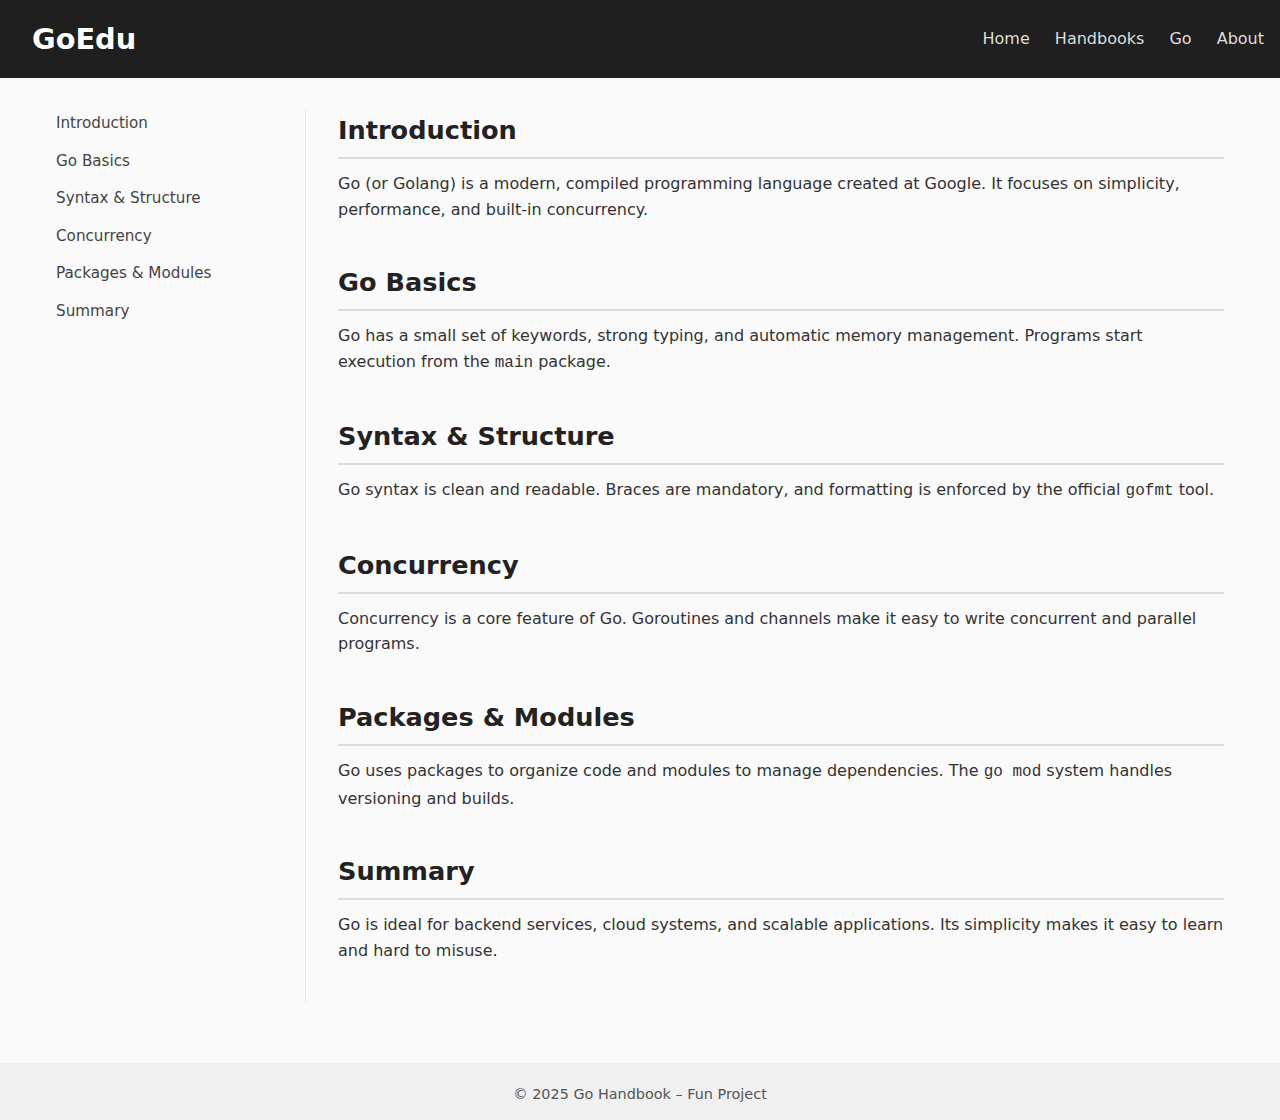
<file: FrontEnd/index.html>
<!DOCTYPE html>
<html lang="en">
<head>
    <meta charset="UTF-8" />
    <meta name="viewport" content="width=device-width, initial-scale=1.0" />
    <title>Go Handbook – Fun Project</title>
    <link rel="stylesheet" href="style.css" />
</head>
<body>
    <header class="site-header">
        <div class="container">
            <h1 class="logo">GoEdu</h1>
            <nav class="main-nav">
                <a href="#">Home</a>
                <a href="#">Handbooks</a>
                <a href="#">Go</a>
                <a href="#">About</a>
            </nav>
        </div>
    </header>

    <div class="content-wrapper">
        <aside class="sidebar">
            <ul class="toc">
                <li><a href="#intro">Introduction</a></li>
                <li><a href="#basics">Go Basics</a></li>
                <li><a href="#syntax">Syntax & Structure</a></li>
                <li><a href="#concurrency">Concurrency</a></li>
                <li><a href="#packages">Packages & Modules</a></li>
                <li><a href="#summary">Summary</a></li>
            </ul>
        </aside>

        <main class="main-content">
            <section id="intro">
                <h2>Introduction</h2>
                <p>
                    Go (or Golang) is a modern, compiled programming language created at Google.
                    It focuses on simplicity, performance, and built-in concurrency.
                </p>
            </section>

            <section id="basics">
                <h2>Go Basics</h2>
                <p>
                    Go has a small set of keywords, strong typing, and automatic memory management.
                    Programs start execution from the <code>main</code> package.
                </p>
            </section>

            <section id="syntax">
                <h2>Syntax & Structure</h2>
                <p>
                    Go syntax is clean and readable. Braces are mandatory, and formatting is enforced
                    by the official <code>gofmt</code> tool.
                </p>
            </section>

            <section id="concurrency">
                <h2>Concurrency</h2>
                <p>
                    Concurrency is a core feature of Go. Goroutines and channels make it easy
                    to write concurrent and parallel programs.
                </p>
            </section>

            <section id="packages">
                <h2>Packages & Modules</h2>
                <p>
                    Go uses packages to organize code and modules to manage dependencies.
                    The <code>go mod</code> system handles versioning and builds.
                </p>
            </section>

            <section id="summary">
                <h2>Summary</h2>
                <p>
                    Go is ideal for backend services, cloud systems, and scalable applications.
                    Its simplicity makes it easy to learn and hard to misuse.
                </p>
            </section>
        </main>
    </div>

    <footer class="site-footer">
        <p>© 2025 Go Handbook – Fun Project</p>
    </footer>
</body>
</html>
</file>
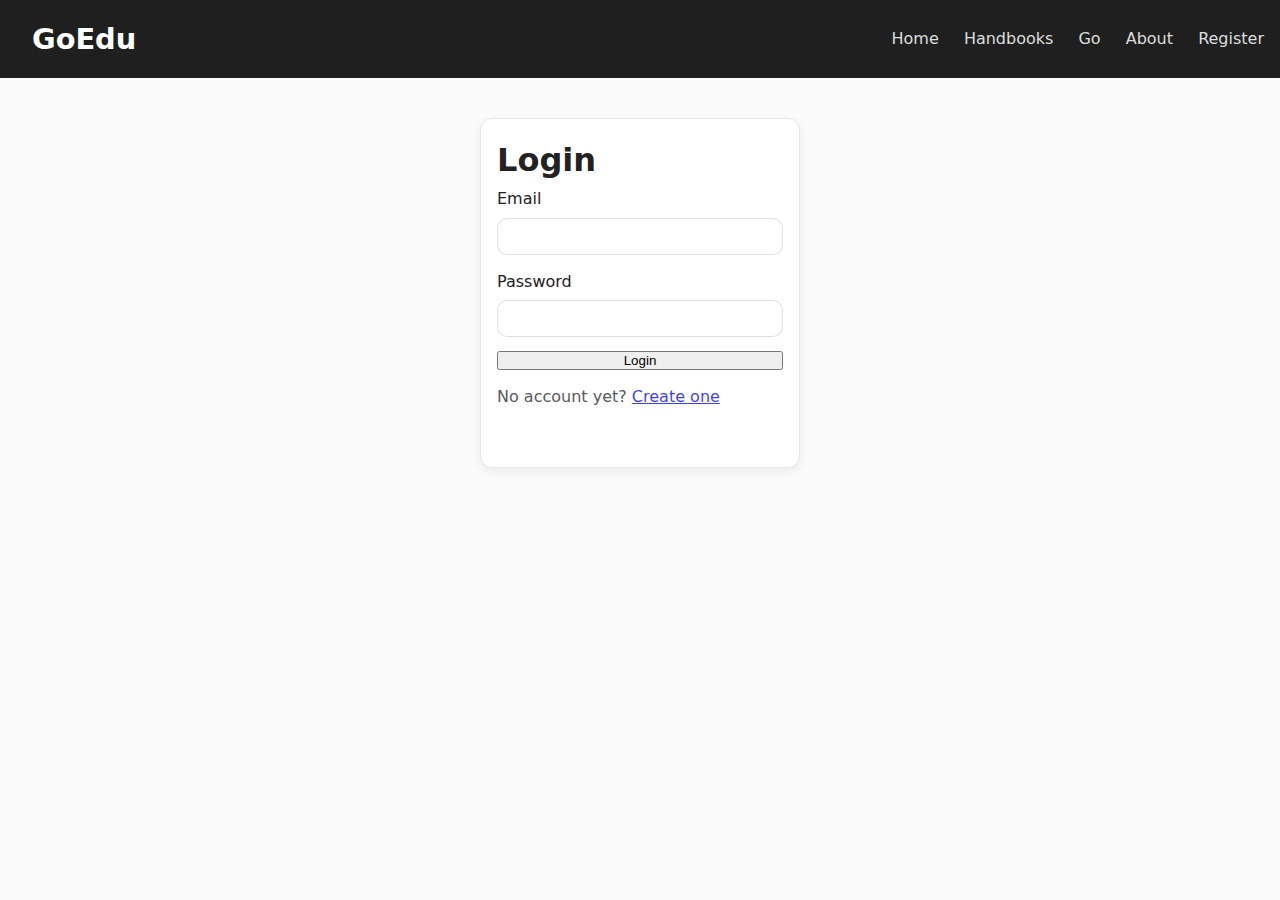
<file: FrontEnd/login.html>
<!doctype html>
<html lang="en">
<head>
  <meta charset="utf-8" />
  <meta name="viewport" content="width=device-width, initial-scale=1" />
  <title>Login</title>
  <link rel="stylesheet" href="style.css" />
</head>
<body>
  <header class="site-header">
        <div class="container">
            <a href="index.html" class="logo">GoEdu</a>
            <nav class="main-nav">
                <a href="index.html">Home</a>
                <a href="#">Handbooks</a>
                <a href="#">Go</a>
                <a href="#">About</a>
                <a href="registration.html">Register</a>
            </nav>
        </div>
    </header>

  <main class="container">
    <div class="card auth-card">
      <h1>Login</h1>

      <form id="loginForm" class="form">
        <label class="field">
          <span>Email</span>
          <input name="email" type="email" autocomplete="email" required />
        </label>

        <label class="field">
          <span>Password</span>
          <input name="password" type="password" autocomplete="current-password" required />
        </label>

        <button class="btn primary" type="submit">Login</button>

        <p class="muted">
          No account yet? <a href="register.html">Create one</a>
        </p>

        <p id="status" class="status" aria-live="polite"></p>
      </form>
    </div>
  </main>

  <script>
    const form = document.getElementById("loginForm");
    const statusEl = document.getElementById("status");

    form.addEventListener("submit", async (e) => {
      e.preventDefault();
      statusEl.textContent = "Logging in...";

      const data = Object.fromEntries(new FormData(form).entries());

      try {
        const res = await fetch("/api/login", {
          method: "POST",
          headers: { "Content-Type": "application/json" },
          body: JSON.stringify(data),
        });

        if (!res.ok) {
          const msg = await res.text();
          throw new Error(msg || `HTTP ${res.status}`);
        }

        statusEl.textContent = "Login successful.";
      } catch (err) {
        statusEl.textContent = "Login failed: " + (err?.message || err);
      }
    });
  </script>
</body>
</html>
</file>
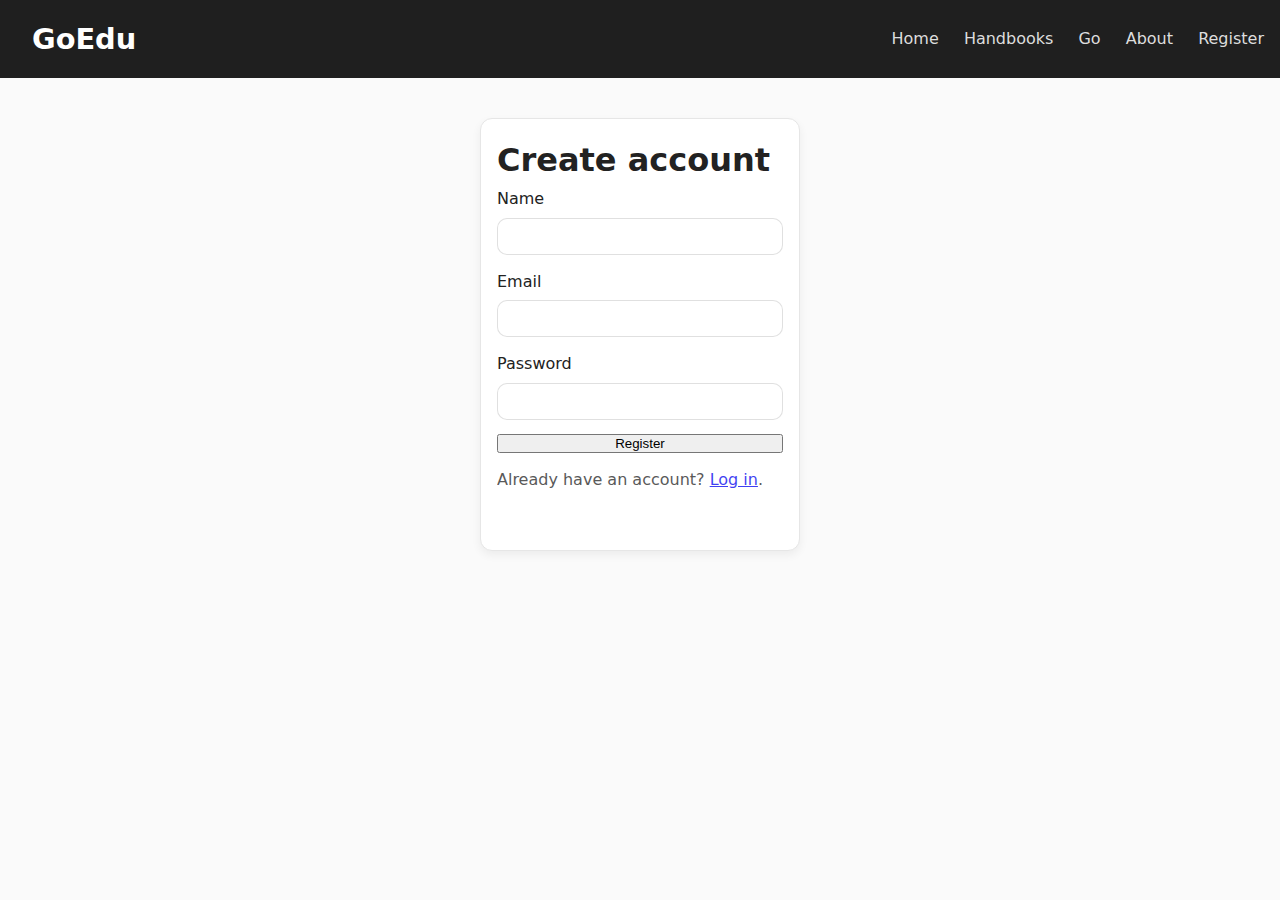
<file: FrontEnd/registration.html>
<!doctype html>
<html lang="en">
<head>
  <meta charset="utf-8" />
  <meta name="viewport" content="width=device-width, initial-scale=1" />
  <title>Register</title>
  <link rel="stylesheet" href="style.css" />
</head>
<body>
  <header class="site-header">
        <div class="container">
            <a href="index.html" class="logo">GoEdu</a>
            <nav class="main-nav">
                <a href="index.html">Home</a>
                <a href="#">Handbooks</a>
                <a href="#">Go</a>
                <a href="#">About</a>
                <a href="#">Register</a>
            </nav>
        </div>
    </header>

  <main class="container">
    <div class="card auth-card">
      <h1>Create account</h1>

      <form id="registerForm" class="form">
        <label class="field">
          <span>Name</span>
          <input name="name" type="text" autocomplete="name" required />
        </label>

        <label class="field">
          <span>Email</span>
          <input name="email" type="email" autocomplete="email" required />
        </label>

        <label class="field">
          <span>Password</span>
          <input name="password" type="password" autocomplete="new-password" minlength="8" required />
        </label>

        <button class="btn primary" type="submit">Register</button>

        <p class="muted">
          Already have an account? <a href="login.html">Log in</a>.
        </p>

        <p id="status" class="status" aria-live="polite"></p>
      </form>
    </div>
  </main>
</body>
</html>
</file>
<file: FrontEnd/style.css>
* {
    margin: 0;
    padding: 0;
    box-sizing: border-box;
}

body {
    font-family: system-ui, -apple-system, BlinkMacSystemFont, "Segoe UI", sans-serif;
    background-color: #fafafa;
    color: #222;
    line-height: 1.6;
}

.site-header {
    background-color: #1f1f1f;
    color: white;
    padding: 16px 0;
}

.container {
    margin: 0 auto;
    padding: 0 16px;
    display: flex;
    justify-content: space-between;
    align-items: center;
}

.logo {
    font-size: 1.8rem;
    font-weight: 700;
    text-decoration: none;
    color: #fff;
    padding-left: 16px;
}

.profile-img {
    width: 50px;
    height: 50px;
    margin-right: 16px;
    border-radius: 50%;
}

#profile-image {
    width: 200px;
    height: 200px;
    margin-right: 16px;
    border-radius: 0%;
}

#profile-image:hover {
    width: 200px;
    height: 200px;
    margin-right: 16px;
    border-radius: 50%;
    transition: border-radius 0.3s ease;
}

.main-nav a {
    color: #ddd;
    text-decoration: none;
    margin-left: 20px;
    font-weight: 500;
}

.main-nav a:hover {
    color: #fff;
}

.content-wrapper {
    max-width: 1200px;
    margin: 32px auto;
    padding: 0 16px;
    display: flex;
}

.sidebar {
    width: 250px;
    margin-right: 32px;
}

.toc {
    list-style: none;
}

.toc li {
    margin-bottom: 12px;
}

.toc a {
    color: #444;
    text-decoration: none;
    font-size: 0.95rem;
}

.toc a:hover {
    text-decoration: underline;
}

.main-content {
    flex: 1;
}

.main-content section {
    margin-bottom: 40px;
}

.main-content h2 {
    font-size: 1.6rem;
    margin-bottom: 12px;
    border-bottom: 2px solid #ddd;
    padding-bottom: 6px;
}

.main-content p {
    font-size: 1rem;
    color: #333;
}

/* Auth / Register section */
.auth-card {
    background: #ffffff;
    border: 1px solid #e6e6e6;
    border-radius: 12px;
    box-shadow: 0 4px 10px rgba(0,0,0,0.06);
    padding: 16px;
    max-width: 520px;
    min-width: 320px;
}

.tabs {
    display: flex;
    gap: 8px;
    margin-bottom: 12px;
}

.tab-button {
    appearance: none;
    border: 1px solid #ddd;
    background: #f7f7f7;
    color: #222;
    padding: 10px 12px;
    border-radius: 10px;
    cursor: pointer;
    font-weight: 600;
}

.tab-button.active {
    background: #1f1f1f;
    border-color: #1f1f1f;
    color: #fff;
}

.tab-panel {
    display: none;
}

.tab-panel.active {
    display: block;
}

.auth-form {
    display: grid;
    gap: 12px;
}

.auth-form label {
    display: grid;
    gap: 6px;
    font-weight: 600;
    color: #222;
}

.auth-form input {
    padding: 10px 12px;
    border-radius: 10px;
    border: 1px solid #d9d9d9;
    background: #fff;
    font-size: 1rem;
}

.auth-form input:focus {
    outline: 2px solid rgba(31, 31, 31, 0.20);
    border-color: #bdbdbd;
}

.primary-btn {
    padding: 10px 12px;
    border-radius: 10px;
    border: 1px solid #1f1f1f;
    background: #1f1f1f;
    color: #fff;
    cursor: pointer;
    font-weight: 700;
}

.primary-btn:hover {
    filter: brightness(1.05);
}

.danger-btn {
    padding: 10px 12px;
    border-radius: 10px;
    border: 1px solid #d32f2f;
    background: #d32f2f;
    color: #fff;
}

.secondary-btn {
    padding: 10px 12px;
    border-radius: 10px;
    border: 1px solid #1f1f1f;
    background: #fff;
    color: #1f1f1f;
    cursor: pointer;
    font-weight: 700;
}

.code-input {
    padding: 10px 12px;
    border-radius: 10px;
    border: 1px solid #d9d9d9;
    background: #fff;
    font-size: 1rem;
    width: 100%;
    resize: vertical;
}

.helper-text {
    font-size: 0.95rem;
    color: #444;
}

.helper-text.subtle {
    margin-top: 12px;
    color: #555;
}

.site-footer {
    background-color: #f0f0f0;
    text-align: center;
    padding: 20px;
    margin-top: 60px;
    font-size: 0.9rem;
    color: #555;
}

@media (max-width: 900px) {
    .content-wrapper {
        flex-direction: column;
    }

    .sidebar {
        width: 100%;
        margin-bottom: 24px;
    }
}

/* Handbook page */

.handbook-card {
    background: #ffffff;
    border: 1px solid #e6e6e6;
    border-radius: 12px;
    padding: 16px;
    display: flex;
    justify-content: space-between;
    align-items: center;
    gap: 16px;
    margin-top: 16px;
}

.handbook-card p {
    margin-top: 6px;
    font-size: 0.95rem;
    color: #444;
}

.handbook-card .primary-btn {
    white-space: nowrap;
}

/* Make sidebar feel consistent */
.sidebar {
    border-right: 1px solid #e6e6e6;
    padding-right: 24px;
}

/* Improve mobile look */
@media (max-width: 900px) {
    .sidebar {
        border-right: none;
        padding-right: 0;
        border-bottom: 1px solid #e6e6e6;
        padding-bottom: 16px;
    }

    .handbook-card {
        flex-direction: column;
        align-items: flex-start;
    }
}

/* Registration page */
.auth-card{max-width:520px;margin:40px auto;}
.form{display:flex;flex-direction:column;gap:14px;}
.field{display:flex;flex-direction:column;gap:6px;}
.field input{padding:10px 12px;border:1px solid rgba(0,0,0,.12);border-radius:10px;}
.status{margin-top:8px;min-height:1.2em;}
.muted{opacity:.75;}

/* Profile page */
.profile-container {
  max-width: 800px;
  margin: 40px auto;
  padding: 16px;
  display: flex;
  flex-direction: column;
  gap: 24px;
}

.profile-card {
  background: #fff;
  border: 1px solid #e6e6e6;
  border-radius: 12px;
  padding: 24px;
  box-shadow: 0 4px 10px rgba(0,0,0,0.06);
}

.profile-card h2 {
  margin-bottom: 12px;
  font-size: 1.6rem;
  border-bottom: 2px solid #ddd;
  padding-bottom: 6px;
}

.profile-field {
  display: flex;
  justify-content: space-between;
  margin-bottom: 12px;
}

.profile-field span {
  font-weight: 500;
}

.profile-actions {
  display: flex;
  gap: 12px;
  margin-top: 16px;
}

.profile-actions .primary-btn,
.profile-actions .secondary-btn {
  padding: 10px 16px;
  border-radius: 10px;
  border: 1px solid #1f1f1f;
  font-weight: 700;
  cursor: pointer;
}

.profile-photo .secondary-btn {
  padding: 10px 16px;
  border-radius: 10px;
  border: 1px solid #1f1f1f;
  font-weight: 700;
  cursor: pointer;
}

.profile-actions .primary-btn {
  background: #1f1f1f;
  color: #fff;
}

.profile-actions .secondary-btn {
  background: #fff;
  color: #1f1f1f;
}

.profile-actions .primary-btn:hover {
  filter: brightness(1.05);
}

.profile-actions .secondary-btn:hover {
  background: #f0f0f0;
}
</file>
